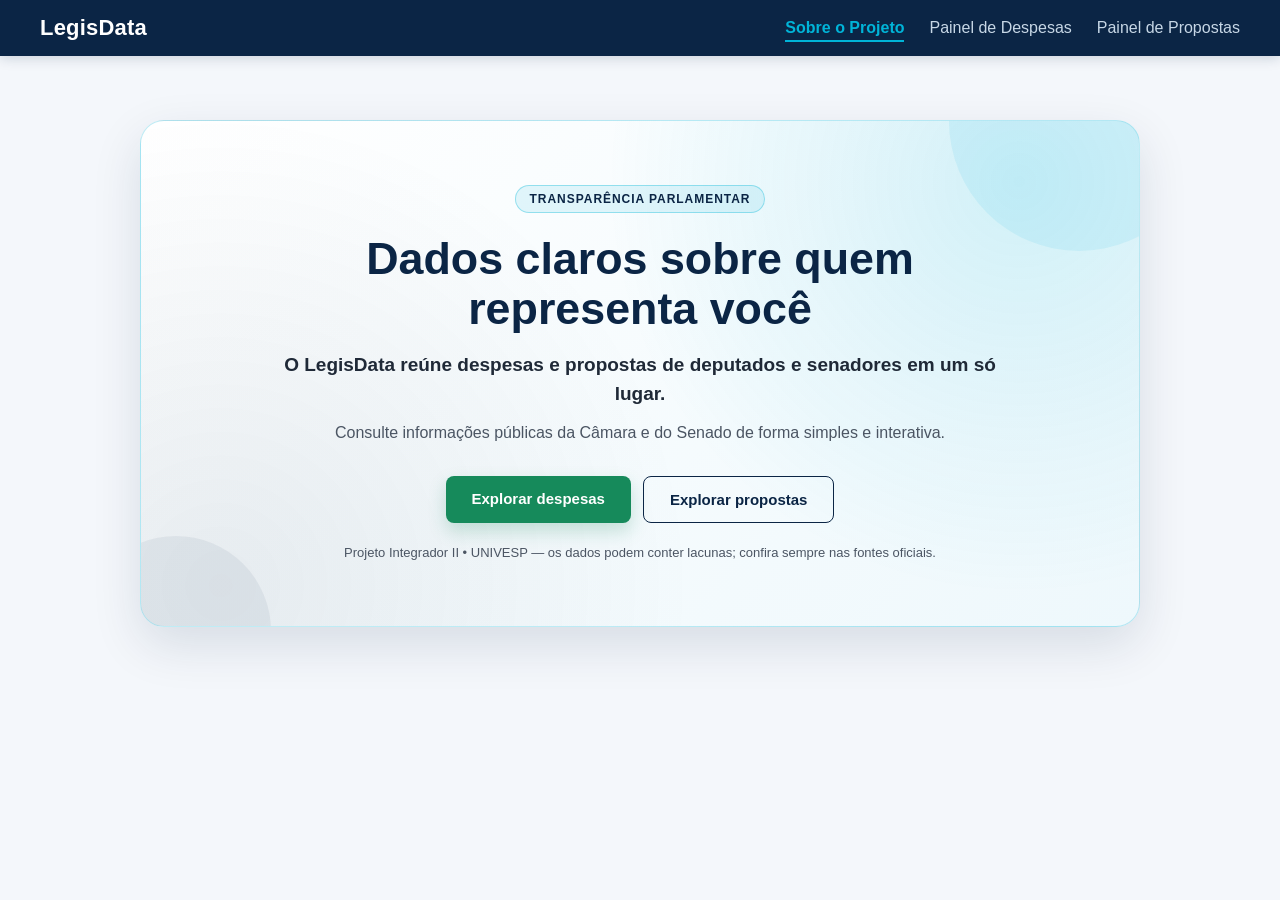
<file: 05_Aplicacao/frontend/index.html>
<!DOCTYPE html>
<html lang="pt-BR">
<head>
    <meta charset="UTF-8">
    <meta name="viewport" content="width=device-width, initial-scale=1.0">
    <title>LegisData</title>
    <link rel="stylesheet" href="style.css">
</head>
<body>

    <nav class="navbar">
        <a href="index.html" class="navbar-brand">LegisData</a>
        <ul class="nav-links">
            <li><a href="index.html" class="ativo">Sobre o Projeto</a></li>
            <li><a href="despesas.html">Painel de Despesas</a></li>
            <li><a href="propostas.html">Painel de Propostas</a></li>
        </ul>
    </nav>

    <section class="hero-section">
        <div class="hero-conteudo">
            <span class="hero-selo">Transparência parlamentar</span>
            <h2>Dados claros sobre quem representa você</h2>
            <p class="hero-frase">
                O LegisData reúne despesas e propostas de deputados e senadores em um só lugar.
            </p>
            <p class="hero-descricao">
                Consulte informações públicas da Câmara e do Senado de forma simples e interativa.
            </p>
            <div class="hero-acoes">
                <a href="despesas.html" class="btn-primario">Explorar despesas</a>
                <a href="propostas.html" class="btn-secundario">Explorar propostas</a>
            </div>
            <p class="hero-nota">
                Projeto Integrador II • UNIVESP — os dados podem conter lacunas; confira sempre nas fontes oficiais.
            </p>
        </div>
    </section>

</body>
</html>
</file>
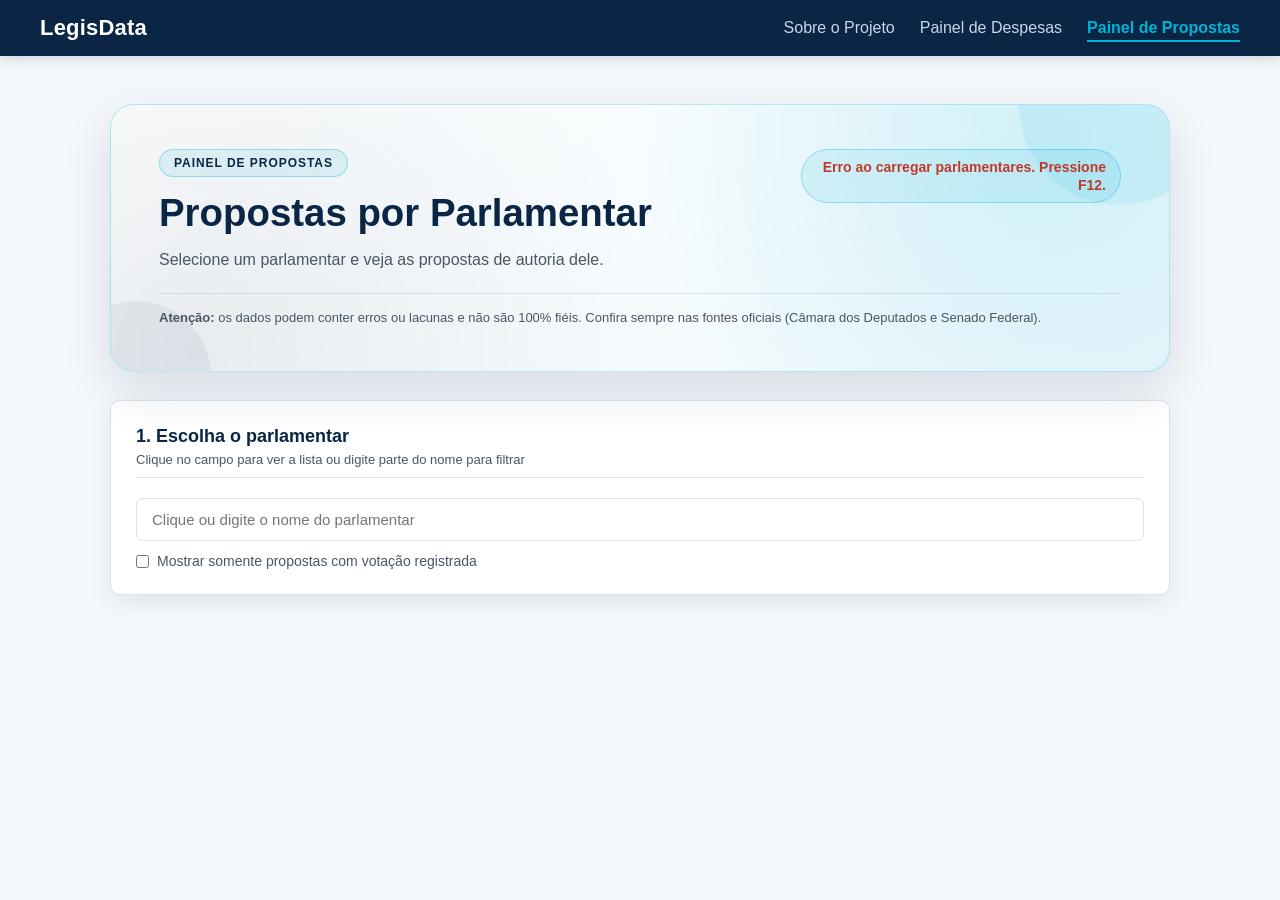
<file: 05_Aplicacao/frontend/propostas.html>
<!DOCTYPE html>
<html lang="pt-BR">
<head>
    <meta charset="UTF-8">
    <meta name="viewport" content="width=device-width, initial-scale=1.0">
    <title>Propostas por Parlamentar - LegisData</title>
    <link rel="stylesheet" href="style.css">
    <style>
        .dashboard-container { display: block; }
        .bloco { margin-bottom: 25px; }
        .aviso { background: var(--cor-aviso-fundo); border-left: 4px solid var(--cor-aviso-borda); color: var(--cor-aviso-texto); padding: 12px 15px; border-radius: 6px; margin-bottom: 25px; font-size: 14px; }
        .caixa-busca { position: relative; }
        .caixa-busca input { width: 100%; padding: 12px 15px; border: 1px solid var(--cor-borda); border-radius: 6px; font-size: 15px; }
        .lista-suspensa { position: absolute; left: 0; right: 0; top: 100%; z-index: 20; background: var(--cor-superficie); border: 1px solid var(--cor-borda); border-radius: 6px; max-height: 300px; overflow-y: auto; box-shadow: 0 6px 15px rgba(11, 37, 69, 0.1); display: none; }
        .lista-suspensa.aberta { display: block; }
        .opcao { padding: 10px 15px; cursor: pointer; border-bottom: 1px solid var(--cor-borda); }
        .opcao:hover { background: var(--cor-fundo-hover); }
        .opcao span { font-size: 12px; color: var(--cor-texto-secundario); margin-left: 6px; }
        .carregando { padding: 10px 15px; color: var(--cor-texto-secundario); font-size: 14px; }
        .descricao { display: block; margin: 4px 0; }

        .filtro-votadas { display: flex; align-items: center; gap: 8px; margin-top: 12px; color: var(--cor-texto-secundario); font-size: 14px; cursor: pointer; }
        .filtro-votadas input { accent-color: var(--cor-verde); }
        .badge-votada { display: inline-block; margin-left: 8px; padding: 2px 8px; border-radius: 999px; background: rgba(0, 180, 216, 0.14); color: var(--cor-ciano-escuro); font-size: 11px; font-weight: 700; text-transform: uppercase; letter-spacing: 0.04em; vertical-align: middle; }

        .item-ranking { cursor: pointer; }
        .modal-fundo { position: fixed; inset: 0; background: rgba(11, 37, 69, 0.55); display: none; align-items: center; justify-content: center; z-index: 100; padding: 20px; }
        .modal-fundo.aberto { display: flex; }
        .modal-caixa { background: var(--cor-superficie); border-radius: 10px; max-width: 700px; width: 100%; max-height: 85vh; overflow-y: auto; padding: 25px; position: relative; }
        .modal-fechar { position: absolute; top: 12px; right: 15px; background: none; color: var(--cor-texto-secundario); font-size: 22px; padding: 0 8px; }
        .modal-fechar:hover { background: none; color: var(--cor-marinho); }
        .modal-caixa h3 { color: var(--cor-marinho); margin-bottom: 10px; padding-right: 30px; }
        .modal-caixa h4 { color: var(--cor-marinho-claro); margin: 18px 0 8px; }
        .modal-info { font-size: 13px; color: var(--cor-texto-secundario); margin-bottom: 10px; }
        .modal-texto { line-height: 1.5; font-size: 14px; }
        .modal-texto-secundario { font-size: 13px; color: var(--cor-texto-secundario); }
        .modal-situacao { margin-bottom: 10px; }
        .lista-votacoes { display: flex; flex-direction: column; gap: 10px; }
        .votacao-item { padding: 10px 12px; border: 1px solid var(--cor-borda); border-left: 4px solid var(--cor-ciano); border-radius: 6px; background: var(--cor-fundo-suave); }
        .votacao-aprovada { border-left-color: var(--cor-verde); }
        .votacao-rejeitada { border-left-color: #c0392b; }
        .status-votacao { display: inline-block; margin-bottom: 5px; padding: 3px 8px; border-radius: 999px; font-size: 12px; font-weight: 700; }
        .status-aprovada { background: rgba(22, 138, 91, 0.12); color: var(--cor-verde); }
        .status-rejeitada { background: rgba(192, 57, 43, 0.1); color: #c0392b; }
        .status-neutro { background: rgba(75, 85, 99, 0.1); color: var(--cor-texto-secundario); }
        .votacao-meta { font-size: 12px; color: var(--cor-texto-secundario); }
        .votacao-descricao { font-size: 13px; line-height: 1.45; margin: 6px 0; color: var(--cor-texto); }
        .votacao-votos { font-size: 12px; color: var(--cor-texto-secundario); }
        .modal-aviso { margin-top: 18px; padding: 10px 12px; background: var(--cor-aviso-fundo); border-left: 4px solid var(--cor-aviso-borda); border-radius: 6px; font-size: 12px; color: var(--cor-aviso-texto); }
    </style>
</head>
<body>

    <nav class="navbar">
        <a href="index.html" class="navbar-brand">LegisData</a>
        <ul class="nav-links">
            <li><a href="index.html">Sobre o Projeto</a></li>
            <li><a href="despesas.html">Painel de Despesas</a></li>
            <li><a href="propostas.html" class="ativo">Painel de Propostas</a></li>
        </ul>
    </nav>

    <header class="hero-section hero-pagina">
        <div class="hero-conteudo">
            <div class="hero-pagina-texto">
                <span class="hero-selo">Painel de Propostas</span>
                <h1>Propostas por Parlamentar</h1>
                <p class="hero-descricao">
                    Selecione um parlamentar e veja as propostas de autoria dele.
                </p>
            </div>
            <div id="status-api" class="status-pill">Aguardando</div>
            <p class="hero-nota">
                <strong>Atenção:</strong> os dados podem conter erros ou lacunas e não são 100% fiéis.
                Confira sempre nas fontes oficiais (Câmara dos Deputados e Senado Federal).
            </p>
        </div>
    </header>

    <main class="dashboard-container">

        <section class="card bloco">
            <h2>1. Escolha o parlamentar</h2>
            <p class="subtitulo">Clique no campo para ver a lista ou digite parte do nome para filtrar</p>
            <div class="caixa-busca">
                <input type="text" id="campo-busca" placeholder="Clique ou digite o nome do parlamentar" autocomplete="off">
                <div id="lista-suspensa" class="lista-suspensa"></div>
            </div>
            <label class="filtro-votadas">
                <input type="checkbox" id="filtro-votadas">
                Mostrar somente propostas com votação registrada
            </label>
        </section>

        <section class="card bloco" id="area-propostas" hidden>
            <h2 id="titulo-propostas">2. Propostas</h2>
            <p class="subtitulo" id="sub-propostas"></p>
            <div id="lista-propostas" class="lista-ranking"></div>
            <div style="margin-top:15px;">
                <button id="btn-mais" hidden>Carregar mais</button>
            </div>
        </section>
    </main>

    <div id="modal-proposta" class="modal-fundo">
        <div class="modal-caixa">
            <button class="modal-fechar" id="modal-fechar" aria-label="Fechar">&times;</button>
            <h3 id="modal-titulo"></h3>
            <div id="modal-corpo"></div>
        </div>
    </div>

    <script src="propostas.js"></script>
</body>
</html>
</file>
<file: 05_Aplicacao/frontend/style.css>
:root {
    --cor-marinho: #0b2545;
    --cor-marinho-claro: #13315c;
    --cor-ciano: #00b4d8;
    --cor-ciano-escuro: #0096c7;
    --cor-verde: #168a5b;
    --cor-verde-escuro: #0f6b46;
    --cor-fundo: #f4f7fb;
    --cor-superficie: #ffffff;
    --cor-texto: #1f2937;
    --cor-texto-secundario: #4b5563;
    --cor-borda: #d9e2ec;
    --cor-fundo-suave: #f8fafc;
    --cor-fundo-hover: #eef6fb;
    --cor-aviso-fundo: #fff7e6;
    --cor-aviso-borda: #d69e2e;
    --cor-aviso-texto: #6b4e00;
    --sombra-card: 0 8px 24px rgba(11, 37, 69, 0.08);
    --sombra-navbar: 0 2px 12px rgba(11, 37, 69, 0.18);
    --raio: 10px;
}

* {
    margin: 0;
    padding: 0;
    box-sizing: border-box;
    font-family: 'Segoe UI', Roboto, Helvetica, Arial, sans-serif;
}

body {
    background-color: var(--cor-fundo);
    color: var(--cor-texto);
}

a:focus-visible,
button:focus-visible,
input:focus-visible,
select:focus-visible {
    outline: 3px solid rgba(0, 180, 216, 0.35);
    outline-offset: 2px;
}

/* Cabeçalho */
.cabecalho-painel {
    background-color: var(--cor-superficie);
    padding: 22px 40px;
    display: flex;
    justify-content: space-between;
    align-items: center;
    border-bottom: 1px solid var(--cor-borda);
    margin-bottom: 20px;
}

.logo-titulo h1 {
    font-size: 24px;
    color: var(--cor-marinho);
    font-weight: 700;
}

.logo-titulo p {
    font-size: 14px;
    color: var(--cor-texto-secundario);
}

button {
    background-color: var(--cor-verde);
    color: white;
    border: none;
    padding: 10px 20px;
    border-radius: 8px;
    cursor: pointer;
    font-weight: 600;
    transition: background-color 0.2s, transform 0.2s;
}

button:hover {
    background-color: var(--cor-verde-escuro);
    transform: translateY(-1px);
}

button:disabled {
    background-color: var(--cor-borda);
    color: var(--cor-texto-secundario);
    cursor: not-allowed;
    transform: none;
}

#status-api {
    margin-left: 15px;
    font-size: 14px;
    font-weight: 600;
}

/* Estrutura */
.dashboard-container {
    max-width: 1100px;
    margin: 0 auto;
    padding: 0 20px 40px;
}

.card {
    background-color: var(--cor-superficie);
    border: 1px solid var(--cor-borda);
    border-radius: var(--raio);
    padding: 25px;
    box-shadow: var(--sombra-card);
}

.card h2 {
    font-size: 18px;
    color: var(--cor-marinho);
    margin-bottom: 5px;
}

.subtitulo {
    font-size: 13px;
    color: var(--cor-texto-secundario);
    margin-bottom: 20px;
    padding-bottom: 10px;
    border-bottom: 1px solid var(--cor-borda);
}

.bloco {
    margin-bottom: 20px;
}

/* Aviso */
.aviso {
    background: var(--cor-aviso-fundo);
    border-left: 4px solid var(--cor-aviso-borda);
    color: var(--cor-aviso-texto);
    padding: 10px 14px;
    border-radius: 6px;
    font-size: 13px;
    margin-bottom: 15px;
}

/* Busca */
.linha-busca {
    display: flex;
    gap: 10px;
    margin-bottom: 12px;
}

.linha-busca input {
    flex: 1;
    padding: 10px;
    border: 1px solid var(--cor-borda);
    border-radius: 6px;
    font-size: 14px;
}

/* Listas */
.lista-ranking {
    display: flex;
    flex-direction: column;
    gap: 12px;
    max-height: 420px;
    overflow-y: auto;
    padding-right: 6px;
}

.carregando {
    color: var(--cor-texto-secundario);
    font-size: 14px;
    padding: 10px 0;
}

.item-ranking {
    display: flex;
    justify-content: space-between;
    align-items: flex-start;
    gap: 12px;
    padding: 12px 15px;
    background-color: var(--cor-fundo-suave);
    border-left: 4px solid var(--cor-ciano);
    border-radius: 6px;
    cursor: pointer;
    transition: transform 0.1s, background-color 0.2s;
}

.item-ranking:hover {
    transform: translateX(3px);
    background-color: var(--cor-fundo-hover);
}

.info-politico {
    min-width: 0;
}

.info-politico strong {
    display: block;
    color: var(--cor-marinho);
    font-size: 15px;
}

.info-politico span {
    display: block;
    font-size: 12px;
    color: var(--cor-texto-secundario);
    margin-top: 3px;
}

.info-politico .descricao {
    color: var(--cor-texto-secundario);
    font-size: 13px;
}

.descricao {
    color: var(--cor-texto-secundario);
    font-size: 13px;
}

/* Detalhe: quem votou */
.duas-colunas {
    display: grid;
    grid-template-columns: 1fr 1fr;
    gap: 20px;
    margin-top: 15px;
}

.coluna h3 {
    font-size: 15px;
    margin-bottom: 8px;
}

.coluna ul {
    list-style: none;
    max-height: 320px;
    overflow-y: auto;
    font-size: 13px;
}

.coluna li {
    padding: 4px 0;
    border-bottom: 1px solid var(--cor-borda);
}

.aviso-escopo {
    background: var(--cor-aviso-fundo);
    border-left: 4px solid var(--cor-aviso-borda);
    padding: 8px 12px;
    font-size: 12px;
    color: var(--cor-aviso-texto);
    margin-top: 12px;
    border-radius: 6px;
}

/* Barra de navegação */
.navbar {
    background-color: var(--cor-marinho);
    padding: 15px 40px;
    display: flex;
    justify-content: space-between;
    align-items: center;
    box-shadow: var(--sombra-navbar);
}

.navbar-brand {
    color: var(--cor-superficie);
    font-size: 22px;
    font-weight: 700;
    text-decoration: none;
    letter-spacing: 0.2px;
}

.nav-links {
    list-style: none;
    display: flex;
    gap: 25px;
}

.nav-links a {
    color: #c7d7e6;
    text-decoration: none;
    font-size: 16px;
    font-weight: 500;
    padding-bottom: 4px;
    border-bottom: 2px solid transparent;
    transition: color 0.3s, border-color 0.3s;
}

.nav-links a:hover {
    color: var(--cor-ciano);
}

.nav-links a.ativo {
    color: var(--cor-ciano);
    font-weight: 700;
    border-bottom-color: var(--cor-ciano);
}

/* Página inicial */
.hero-section {
    position: relative;
    overflow: hidden;
    max-width: 1000px;
    margin: 64px auto;
    padding: 64px 56px;
    border: 1px solid rgba(0, 180, 216, 0.25);
    border-radius: 24px;
    background:
        radial-gradient(circle at 88% 12%, rgba(0, 180, 216, 0.14), transparent 42%),
        radial-gradient(circle at 8% 92%, rgba(11, 37, 69, 0.08), transparent 46%),
        linear-gradient(135deg, #ffffff 0%, #eef8fc 100%);
    box-shadow: 0 18px 50px rgba(11, 37, 69, 0.12);
    text-align: center;
}

.hero-section::before,
.hero-section::after {
    content: "";
    position: absolute;
    border-radius: 50%;
    pointer-events: none;
}

.hero-section::before {
    width: 260px;
    height: 260px;
    top: -130px;
    right: -70px;
    background: rgba(0, 180, 216, 0.09);
}

.hero-section::after {
    width: 190px;
    height: 190px;
    bottom: -100px;
    left: -60px;
    background: rgba(11, 37, 69, 0.06);
}

.hero-conteudo {
    position: relative;
    z-index: 1;
    max-width: 720px;
    margin: 0 auto;
}

.hero-selo {
    display: inline-block;
    margin-bottom: 20px;
    padding: 6px 14px;
    border: 1px solid rgba(0, 180, 216, 0.35);
    border-radius: 999px;
    background: rgba(0, 180, 216, 0.1);
    color: var(--cor-marinho);
    font-size: 12px;
    font-weight: 700;
    letter-spacing: 0.08em;
    text-transform: uppercase;
}

.hero-section h2 {
    color: var(--cor-marinho);
    font-size: clamp(2rem, 4vw, 2.8rem);
    line-height: 1.12;
    margin-bottom: 18px;
}

.hero-frase {
    color: var(--cor-texto);
    font-size: 19px;
    font-weight: 600;
    line-height: 1.5;
    margin-bottom: 12px;
}

.hero-descricao {
    color: var(--cor-texto-secundario);
    font-size: 16px;
    line-height: 1.6;
    margin-bottom: 30px;
}

.hero-acoes {
    display: flex;
    justify-content: center;
    flex-wrap: wrap;
    gap: 12px;
    margin-bottom: 20px;
}

.hero-nota {
    color: var(--cor-texto-secundario);
    font-size: 13px;
    line-height: 1.5;
}

.btn-primario,
.btn-secundario {
    display: inline-block;
    padding: 14px 26px;
    border-radius: 8px;
    font-size: 15px;
    font-weight: 700;
    text-decoration: none;
    transition: background-color 0.2s, color 0.2s, transform 0.2s;
}

.btn-primario {
    background-color: var(--cor-verde);
    color: white;
    box-shadow: 0 8px 18px rgba(22, 138, 91, 0.22);
}

.btn-primario:hover {
    background-color: var(--cor-verde-escuro);
    transform: translateY(-1px);
}

.btn-secundario {
    background-color: transparent;
    color: var(--cor-marinho);
    border: 1px solid var(--cor-marinho);
}

.btn-secundario:hover {
    background-color: var(--cor-marinho);
    color: white;
}

/* Cabeçalho das páginas internas */
.hero-pagina {
    width: calc(100% - 40px);
    max-width: 1060px;
    margin: 48px auto 28px;
    padding: 44px 48px;
    text-align: left;
}

.hero-pagina::before {
    width: 200px;
    height: 200px;
    top: -100px;
    right: -50px;
}

.hero-pagina::after {
    width: 150px;
    height: 150px;
    bottom: -80px;
    left: -50px;
}

.hero-pagina .hero-conteudo {
    display: grid;
    grid-template-columns: minmax(0, 1fr) auto;
    gap: 14px 28px;
    align-items: start;
    max-width: 100%;
    text-align: left;
}

.hero-pagina-texto {
    grid-column: 1;
}

.hero-pagina .hero-selo {
    margin-bottom: 14px;
}

.hero-pagina h1 {
    color: var(--cor-marinho);
    font-size: clamp(1.8rem, 3vw, 2.4rem);
    line-height: 1.15;
    margin-bottom: 12px;
}

.hero-pagina .hero-descricao {
    max-width: 620px;
    margin-bottom: 0;
}

.status-pill {
    grid-column: 2;
    grid-row: 1;
    justify-self: end;
    display: inline-flex;
    align-items: center;
    max-width: 320px;
    padding: 8px 14px;
    border: 1px solid rgba(0, 180, 216, 0.35);
    border-radius: 999px;
    background: rgba(0, 180, 216, 0.1);
    color: var(--cor-marinho);
    font-size: 13px;
    font-weight: 700;
    line-height: 1.3;
    text-align: right;
}

.hero-pagina .hero-nota {
    grid-column: 1 / -1;
    margin-top: 6px;
    padding-top: 14px;
    border-top: 1px solid rgba(11, 37, 69, 0.1);
}

@media (max-width: 700px) {
    .duas-colunas {
        grid-template-columns: 1fr;
    }

    .cabecalho-painel {
        flex-direction: column;
        align-items: flex-start;
        gap: 10px;
        padding: 20px;
    }

    .navbar {
        flex-wrap: wrap;
        gap: 12px;
        padding: 15px 20px;
    }

    .nav-links {
        flex-wrap: wrap;
        gap: 16px;
    }

    .hero-section {
        margin: 32px 16px;
        padding: 40px 24px;
    }

    .hero-section h2 {
        font-size: 30px;
    }

    .hero-pagina {
        width: calc(100% - 40px);
        margin: 28px auto 24px;
        padding: 32px 24px;
    }

    .hero-pagina .hero-conteudo {
        grid-template-columns: 1fr;
    }

    .hero-pagina h1 {
        font-size: 28px;
    }

    .status-pill {
        grid-column: 1;
        grid-row: auto;
        justify-self: start;
        max-width: 100%;
        text-align: left;
    }
}
</file>
